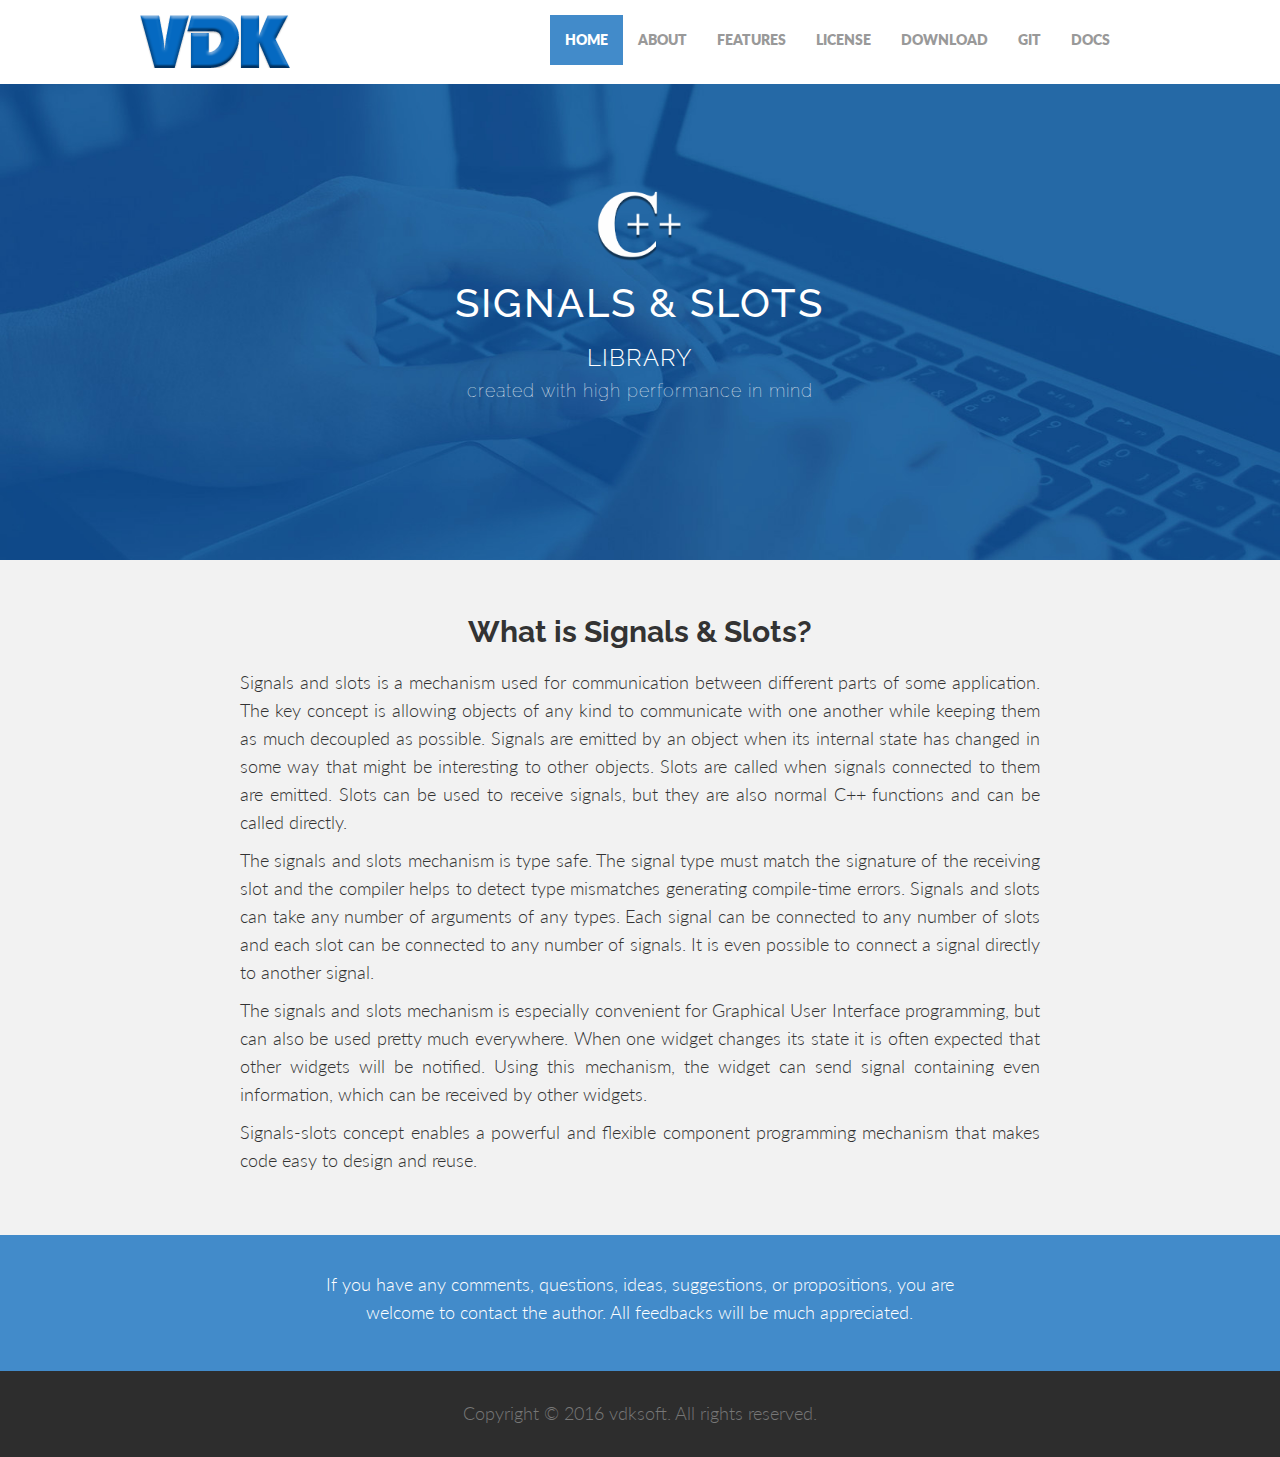
<file: index.html>
<!DOCTYPE html>
<html lang="en">
  <head>
    <meta charset="utf-8">
    <meta http-equiv="X-UA-Compatible" content="IE=edge">
    <meta name="viewport" content="width=device-width, initial-scale=1.0">
    <meta name="description" content="C++ library, implements a type-safe and thread-safe signals &amp; slots system, based on C++11 atomics">
	<meta name="keywords" content="C++ library, signals, slots, callbacks, lock free, wait free, atomic, fast, type safe, thread safe, C++11">
    <meta name="author" content="vdksoft">
	<meta name="google-site-verification" content="VDW_XbW5LskR7UhKx3AcJOuWCxskhUOHEa-sQgHBPTI">
    <link rel="shortcut icon" href="assets/ico/favicon.ico">

    <title>C++ signals &amp; slots | vdk-signals</title>

    <!-- Bootstrap core CSS -->
    <link href="assets/css/bootstrap.css" rel="stylesheet">
    <link href="assets/css/font-awesome.min.css" rel="stylesheet">

    <!-- Custom styles for this template -->
    <link href="assets/css/main.css" rel="stylesheet">


    <!-- HTML5 shim and Respond.js IE8 support of HTML5 elements and media queries -->
    <!--[if lt IE 9]>
      <script src="https://oss.maxcdn.com/libs/html5shiv/3.7.0/html5shiv.js"></script>
      <script src="https://oss.maxcdn.com/libs/respond.js/1.3.0/respond.min.js"></script>
    <![endif]-->
  </head>

  <body>

    <!-- Fixed navbar -->
    <div class="navbar navbar-inverse navbar-fixed-top">
      <div class="container">
        <div class="navbar-header">
          <button type="button" class="navbar-toggle" data-toggle="collapse" data-target=".navbar-collapse">
            <span class="icon-bar"></span>
            <span class="icon-bar"></span>
            <span class="icon-bar"></span>
          </button>
          <a class="navbar-brand" href="http://vdksoft.github.io/signals/"><img src="assets/img/logo.png" alt="vdk" title="vdksoft"></a>
        </div>
        <div class="navbar-collapse collapse">
          <ul class="nav navbar-nav navbar-right">
            <li class="active"><a href="index.html">HOME</a></li>
            <li><a href="about.html">ABOUT</a></li>
            <li><a href="features.html">FEATURES</a></li>
			<li><a href="license.html">LICENSE</a></li>
			<li><a href="https://github.com/vdksoft/signals/archive/master.zip">DOWNLOAD</a></li>
			<li><a href="https://github.com/vdksoft/signals">GIT</a></li>
			<li><a href="doc/signals.pdf">DOCS</a></li>
          </ul>
        </div><!--/.nav-collapse -->
      </div>
    </div>

	<div id="headerwrap">
		<div class="container">
			<div class="row centered">
				<div class="col-lg-8 col-lg-offset-2">
				<h1><img src="assets/img/c-logo.png" id="c-logo" alt="C++"></h1>
				<h2>Signals &amp; Slots</h2>
				<h3>Library</h3>
				<h4>created with high performance in mind</h4>
				</div>
			</div><!-- row -->
		</div><!-- container -->
	</div><!-- headerwrap -->


	<div class="container w">
		<div class="row centered">
<div id="content_1">
<h3>What is Signals &amp; Slots?</h3>
<p>Signals and slots is a mechanism used for communication between different parts of some application. The key concept is allowing objects of any kind to communicate with one another while keeping them as much decoupled as possible. Signals are emitted by an object when its internal state has changed in some way that might be interesting to other objects. Slots are called when signals connected to them are emitted. Slots can be used to receive signals, but they are also normal C++ functions and can be called directly.</p>
<p>The signals and slots mechanism is type safe. The signal type must match the signature of the receiving slot and the compiler helps to detect type mismatches generating compile-time errors. Signals and slots can take any number of arguments of any types. Each signal can be connected to any number of slots and each slot can be connected to any number of signals. It is even possible to connect a signal directly to another signal.</p>
<p>The signals and slots mechanism is especially convenient for Graphical User Interface programming, but can also be used pretty much everywhere. When one widget changes its state it is often expected that other widgets will be notified. Using this mechanism, the widget can send signal containing even information, which can be received by other widgets.</p>
<p>Signals-slots concept enables a powerful and flexible component programming mechanism that makes code easy to design and reuse.</p>
</div>
		</div><!-- row -->
		<br>
		<br>
	</div><!-- container -->

	<div id="r">
		<div class="container">
			<div class="row centered">
				<div class="col-lg-8 col-lg-offset-2">
					<p>If you have any comments, questions, ideas, suggestions, or propositions, you are welcome to contact the author. All feedbacks will be much appreciated.</p>
				</div>
			</div><!-- row -->
		</div><!-- container -->
	</div><!-- r wrap -->
	
	
	<!-- FOOTER -->
	<div id="f">
		<div class="container">
			<div class="row centered footer">
				Copyright © 2016 vdksoft. All rights reserved.
			</div><!-- row -->
		</div><!-- container -->
	</div><!-- Footer -->

    <!-- Bootstrap core JavaScript
    ================================================== -->
    <!-- Placed at the end of the document so the pages load faster -->
    <script src="https://code.jquery.com/jquery-1.10.2.min.js"></script>
    <script src="assets/js/bootstrap.min.js"></script>
  </body>
</html>
</file>
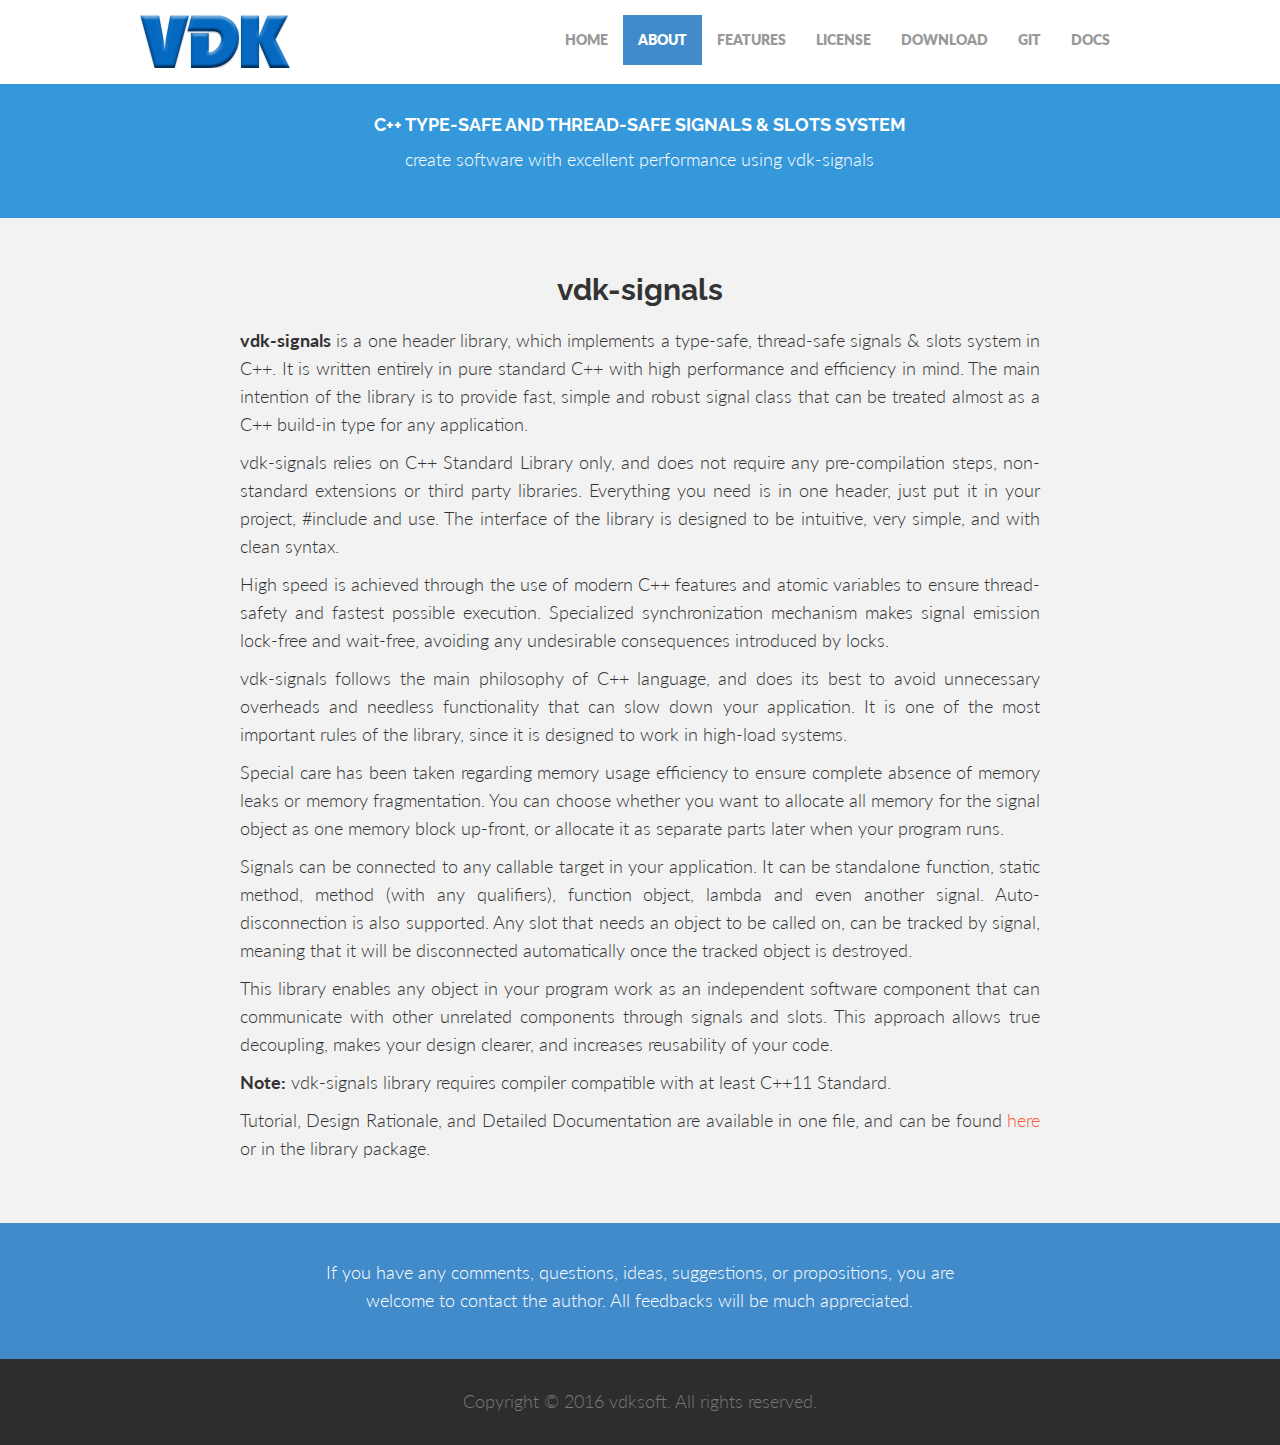
<file: about.html>
<!DOCTYPE html>
<html lang="en">
  <head>
    <meta charset="utf-8">
    <meta http-equiv="X-UA-Compatible" content="IE=edge">
    <meta name="viewport" content="width=device-width, initial-scale=1.0">
    <meta name="description" content="C++ library, implements a type-safe and thread-safe signals &amp; slots system, based on C++11 atomics">
	<meta name="keywords" content="C++ library, signals, slots, callbacks, lock free, wait free, atomic, fast, type safe, thread safe, C++11">
    <meta name="author" content="vdksoft">
    <link rel="shortcut icon" href="assets/ico/favicon.ico">

    <title>About | vdk-signals</title>

    <!-- Bootstrap core CSS -->
    <link href="assets/css/bootstrap.css" rel="stylesheet">
    <link href="assets/css/font-awesome.min.css" rel="stylesheet">

    <!-- Custom styles for this template -->
    <link href="assets/css/main.css" rel="stylesheet">

	
    <!-- HTML5 shim and Respond.js IE8 support of HTML5 elements and media queries -->
    <!--[if lt IE 9]>
      <script src="https://oss.maxcdn.com/libs/html5shiv/3.7.0/html5shiv.js"></script>
      <script src="https://oss.maxcdn.com/libs/respond.js/1.3.0/respond.min.js"></script>
    <![endif]-->
  </head>

  <body>

    <!-- Fixed navbar -->
    <div class="navbar navbar-inverse navbar-fixed-top">
      <div class="container">
        <div class="navbar-header">
          <button type="button" class="navbar-toggle" data-toggle="collapse" data-target=".navbar-collapse">
            <span class="icon-bar"></span>
            <span class="icon-bar"></span>
            <span class="icon-bar"></span>
          </button>
          <a class="navbar-brand" href="http://vdksoft.github.io/signals/"><img src="assets/img/logo.png" alt="vdk" title="vdksoft"></a>
        </div>
        <div class="navbar-collapse collapse">
          <ul class="nav navbar-nav navbar-right">
            <li><a href="index.html">HOME</a></li>
            <li class="active"><a href="about.html">ABOUT</a></li>
            <li><a href="features.html">FEATURES</a></li>
			<li><a href="license.html">LICENSE</a></li>
			<li><a href="https://github.com/vdksoft/signals/archive/master.zip">DOWNLOAD</a></li>
			<li><a href="https://github.com/vdksoft/signals">GIT</a></li>
			<li><a href="doc/signals.pdf">DOCS</a></li>
          </ul>
        </div><!--/.nav-collapse -->
      </div>
    </div>

	<div id="blue">
		<div class="container">
			<div class="row centered">
				<div class="col-lg-8 col-lg-offset-2">
				<h4>C++ TYPE-SAFE AND THREAD-SAFE SIGNALS &amp; SLOTS SYSTEM</h4>
				<p>create software with excellent performance using vdk-signals</p>
				</div>
			</div><!-- row -->
		</div><!-- container -->
	</div><!-- blue wrap -->


	<div class="container w">
		<div class="row centered">
		<div id="content_1">
<h3>vdk-signals</h3>
<p><strong>vdk-signals</strong> is a one header library, which implements a type-safe, thread-safe signals &amp; slots system in C++. It is written entirely in pure standard C++ with high performance and efficiency in mind. The main intention of the library is to provide fast, simple and robust signal class that can be treated almost as a C++ build-in type for any application.</p>
<p>vdk-signals relies on C++ Standard Library only, and does not require any pre-compilation steps, non-standard extensions or third party libraries. Everything you need is in one header, just put it in your project, #include and use. The interface of the library is designed to be intuitive, very simple, and with clean syntax.</p>
<p>High speed is achieved through the use of modern C++ features and atomic variables to ensure thread-safety and fastest possible execution. Specialized synchronization mechanism makes signal emission lock-free and wait-free, avoiding any undesirable consequences introduced by locks.</p>
<p>vdk-signals follows the main philosophy of C++ language, and does its best to avoid unnecessary overheads and needless functionality that can slow down your application. It is one of the most important rules of the library, since it is designed to work in high-load systems.</p>
<p>Special care has been taken regarding memory usage efficiency to ensure complete absence of memory leaks or memory fragmentation. You can choose whether you want to allocate all memory for the signal object as one memory block up-front, or allocate it as separate parts later when your program runs.</p>
<p>Signals can be connected to any callable target in your application. It can be standalone function, static method, method (with any qualifiers), function object, lambda and even another signal. Auto-disconnection is also supported. Any slot that needs an object to be called on, can be tracked by signal, meaning that it will be disconnected automatically once the tracked object is destroyed.</p>
<p>This library enables any object in your program work as an independent software component that can communicate with other unrelated components through signals and slots. This approach allows true decoupling, makes your design clearer, and increases reusability of your code.</p>
<p><b>Note:</b> vdk-signals library requires compiler compatible with at least C++11 Standard.</p>
<p>Tutorial, Design Rationale, and Detailed Documentation are available in one file, and can be found <a href="doc/signals.pdf">here</a> or in the library package.</p>
</div>
		</div><!-- row -->
		<br>
		<br>
	</div><!-- container -->

	<div id="r">
		<div class="container">
			<div class="row centered">
				<div class="col-lg-8 col-lg-offset-2">
					<p>If you have any comments, questions, ideas, suggestions, or propositions, you are welcome to contact the author. All feedbacks will be much appreciated.</p>
				</div>
			</div><!-- row -->
		</div><!-- container -->
	</div><!-- r wrap -->
	
	
	<!-- FOOTER -->
	<div id="f">
		<div class="container">
			<div class="row centered footer">
				Copyright © 2016 vdksoft. All rights reserved.
			</div><!-- row -->
		</div><!-- container -->
	</div><!-- Footer -->

    <!-- Bootstrap core JavaScript
    ================================================== -->
    <!-- Placed at the end of the document so the pages load faster -->
    <script src="https://code.jquery.com/jquery-1.10.2.min.js"></script>
    <script src="assets/js/bootstrap.min.js"></script>
  </body>
</html>
</file>
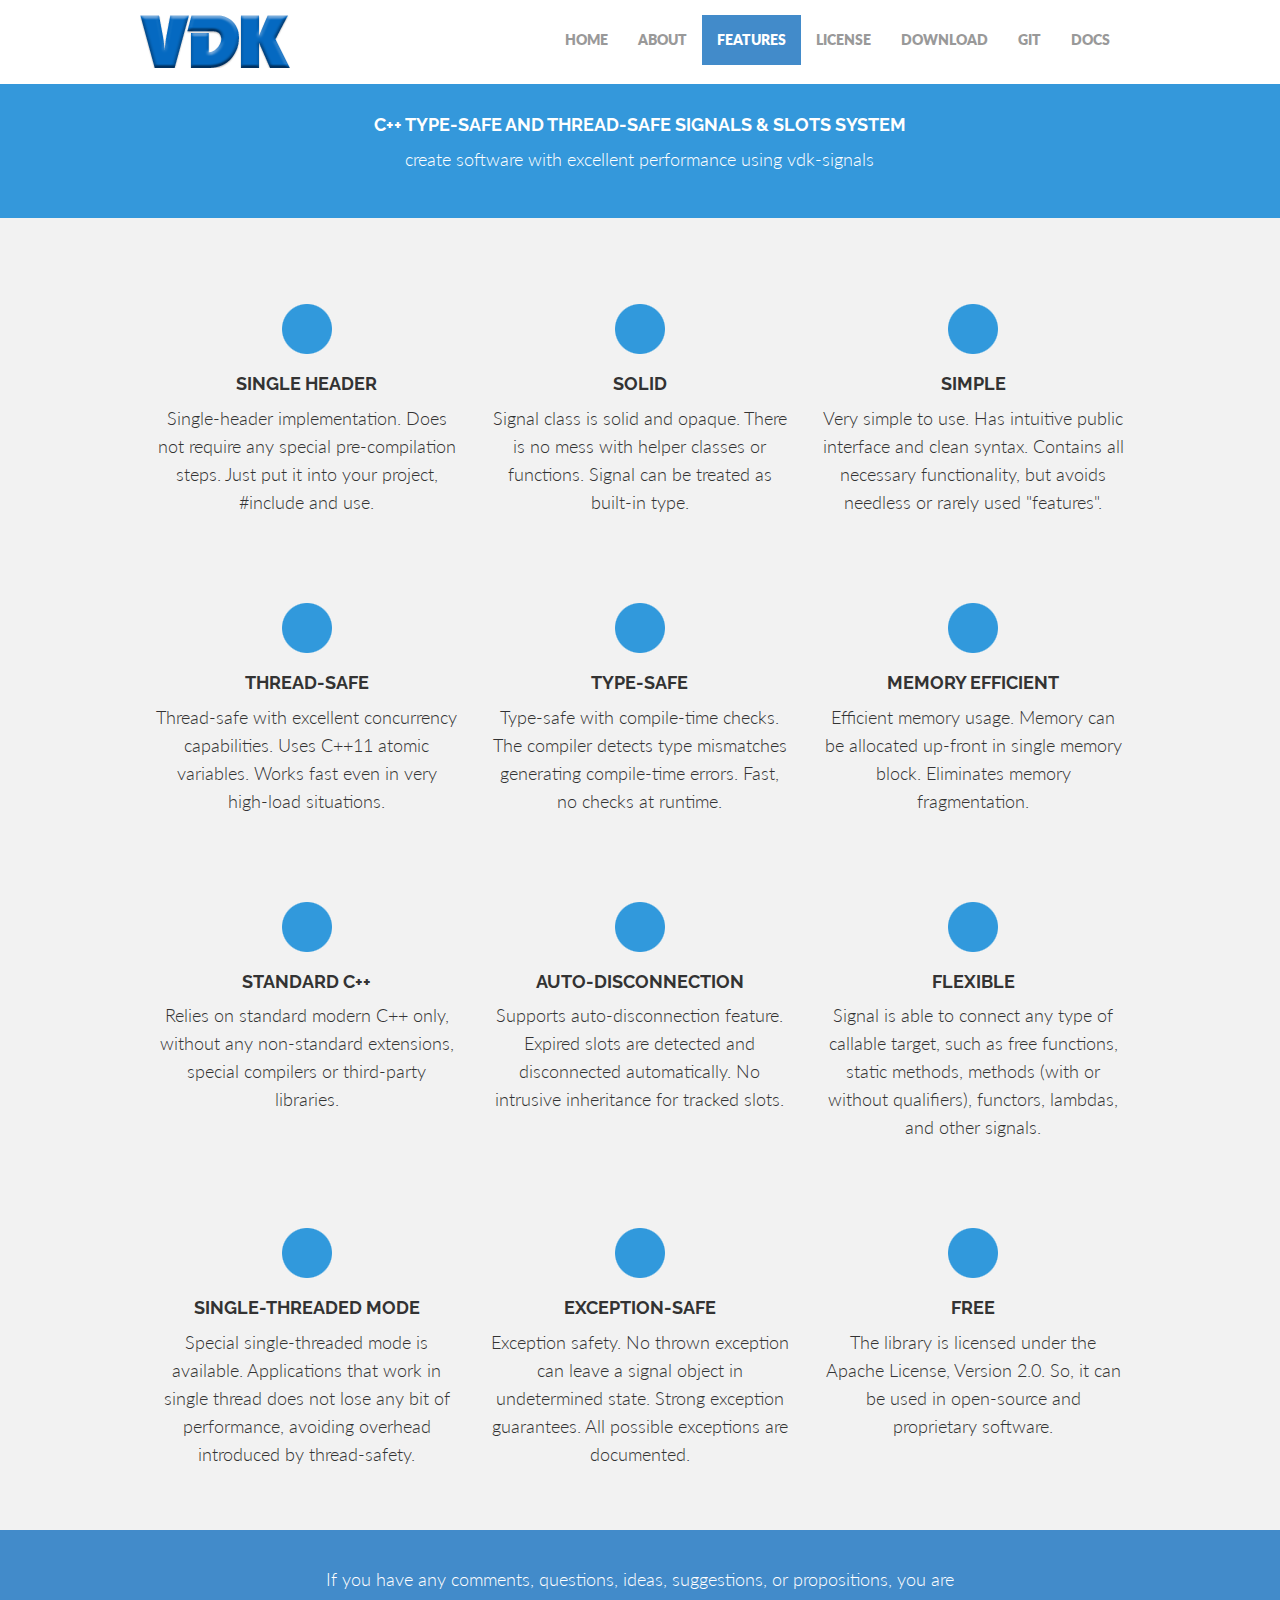
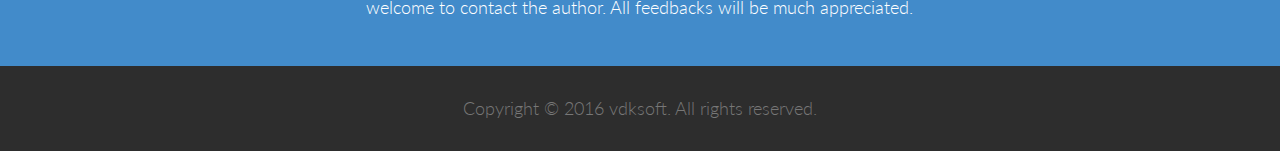
<file: features.html>
<!DOCTYPE html>
<html lang="en">
  <head>
    <meta charset="utf-8">
    <meta http-equiv="X-UA-Compatible" content="IE=edge">
    <meta name="viewport" content="width=device-width, initial-scale=1.0">
    <meta name="description" content="C++ library, implements a type-safe and thread-safe signals &amp; slots system, based on C++11 atomics">
	<meta name="keywords" content="C++ library, signals, slots, callbacks, lock free, wait free, atomic, fast, type safe, thread safe, C++11">
    <meta name="author" content="vdksoft">
    <link rel="shortcut icon" href="assets/ico/favicon.ico">

    <title>Features | vdk-signals</title>

    <!-- Bootstrap core CSS -->
    <link href="assets/css/bootstrap.css" rel="stylesheet">
    <link href="assets/css/font-awesome.min.css" rel="stylesheet">

    <!-- Custom styles for this template -->
    <link href="assets/css/main.css" rel="stylesheet">


    <!-- HTML5 shim and Respond.js IE8 support of HTML5 elements and media queries -->
    <!--[if lt IE 9]>
      <script src="https://oss.maxcdn.com/libs/html5shiv/3.7.0/html5shiv.js"></script>
      <script src="https://oss.maxcdn.com/libs/respond.js/1.3.0/respond.min.js"></script>
    <![endif]-->
  </head>

  <body>

    <!-- Fixed navbar -->
    <div class="navbar navbar-inverse navbar-fixed-top">
      <div class="container">
        <div class="navbar-header">
          <button type="button" class="navbar-toggle" data-toggle="collapse" data-target=".navbar-collapse">
            <span class="icon-bar"></span>
            <span class="icon-bar"></span>
            <span class="icon-bar"></span>
          </button>
          <a class="navbar-brand" href="http://vdksoft.github.io/signals/"><img src="assets/img/logo.png" alt="vdk" title="vdksoft"></a>
        </div>
        <div class="navbar-collapse collapse">
          <ul class="nav navbar-nav navbar-right">
            <li><a href="index.html">HOME</a></li>
            <li><a href="about.html">ABOUT</a></li>
            <li class="active"><a href="features.html">FEATURES</a></li>
			<li><a href="license.html">LICENSE</a></li>
			<li><a href="https://github.com/vdksoft/signals/archive/master.zip">DOWNLOAD</a></li>
			<li><a href="https://github.com/vdksoft/signals">GIT</a></li>
			<li><a href="doc/signals.pdf">DOCS</a></li>
          </ul>
        </div><!--/.nav-collapse -->
      </div>
    </div>

	<div id="blue">
		<div class="container">
			<div class="row centered">
				<div class="col-lg-8 col-lg-offset-2">
				<h4>C++ TYPE-SAFE AND THREAD-SAFE SIGNALS &amp; SLOTS SYSTEM</h4>
				<p>create software with excellent performance using vdk-signals</p>
				</div>
			</div><!-- row -->
		</div><!-- container -->
	</div><!-- blue wrap -->


	<div class="container w">
		<div class="row centered">
			<br><br>
			<div class="col-lg-4">
				<i class="list"></i>
				<h4>SINGLE HEADER</h4>
				<p>Single-header implementation. Does not require any special pre-compilation steps. Just put it into your project, #include and use.</p>
			</div><!-- col-lg-4 -->

			<div class="col-lg-4">
				<i class="list"></i>
				<h4>SOLID</h4>
				<p>Signal class is solid and opaque. There is no mess with helper classes or functions. Signal can be treated as built-in type.</p>
			</div><!-- col-lg-4 -->

			<div class="col-lg-4">
				<i class="list"></i>
				<h4>SIMPLE</h4>
				<p>Very simple to use. Has intuitive public interface and clean syntax. Contains all necessary functionality, but avoids needless or rarely used &quot;features&quot;.</p>
			</div><!-- col-lg-4 -->
		</div><!-- row -->
		<br>
		<div class="row centered">
			<br><br>
			<div class="col-lg-4">
				<i class="list"></i>
				<h4>THREAD-SAFE</h4>
				<p>Thread-safe with excellent concurrency capabilities. Uses C++11 atomic variables. Works fast even in very high-load situations.</p>
			</div><!-- col-lg-4 -->

			<div class="col-lg-4">
				<i class="list"></i>
				<h4>TYPE-SAFE</h4>
				<p>Type-safe with compile-time checks. The compiler detects type mismatches generating compile-time errors. Fast, no checks at runtime.</p>
			</div><!-- col-lg-4 -->

			<div class="col-lg-4">
				<i class="list"></i>
				<h4>MEMORY EFFICIENT</h4>
				<p>Efficient memory usage. Memory can be allocated up-front in single memory block. Eliminates memory fragmentation.</p>
			</div><!-- col-lg-4 -->
		</div><!-- row -->
		<br>
		<div class="row centered">
			<br><br>
			<div class="col-lg-4">
				<i class="list"></i>
				<h4>STANDARD C++</h4>
				<p>Relies on standard modern C++ only, without any non-standard extensions, special compilers or third-party libraries.</p>
			</div><!-- col-lg-4 -->

			<div class="col-lg-4">
				<i class="list"></i>
				<h4>AUTO-DISCONNECTION</h4>
				<p>Supports auto-disconnection feature. Expired slots are detected and disconnected automatically. No intrusive inheritance for tracked slots.</p>
			</div><!-- col-lg-4 -->

			<div class="col-lg-4">
				<i class="list"></i>
				<h4>FLEXIBLE</h4>
				<p>Signal is able to connect any type of callable target, such as free functions, static methods, methods (with or without qualifiers), functors, lambdas, and other signals.</p>
			</div><!-- col-lg-4 -->
		</div><!-- row -->
		<br>
		<div class="row centered">
			<br><br>
			<div class="col-lg-4">
				<i class="list"></i>
				<h4>SINGLE-THREADED MODE</h4>
				<p>Special single-threaded mode is available. Applications that work in single thread does not lose any bit of performance, avoiding overhead introduced by thread-safety.</p>
			</div><!-- col-lg-4 -->

			<div class="col-lg-4">
				<i class="list"></i>
				<h4>EXCEPTION-SAFE</h4>
				<p>Exception safety. No thrown exception can leave a signal object in undetermined state. Strong exception guarantees. All possible exceptions are documented.</p>
			</div><!-- col-lg-4 -->

			<div class="col-lg-4">
				<i class="list"></i>
				<h4>FREE</h4>
				<p>The library is licensed under the Apache License, Version 2.0. So, it can be used in open-source and proprietary software.</p>
			</div><!-- col-lg-4 -->
		</div><!-- row -->
	<br><br>
	</div><!-- container -->
	
	<div id="r">
		<div class="container">
			<div class="row centered">
				<div class="col-lg-8 col-lg-offset-2">
					<p>If you have any comments, questions, ideas, suggestions, or propositions, you are welcome to contact the author. All feedbacks will be much appreciated.</p>
				</div>
			</div><!-- row -->
		</div><!-- container -->
	</div><!-- r wrap -->
	
	
	<!-- FOOTER -->
	<div id="f">
		<div class="container">
			<div class="row centered footer">
				Copyright © 2016 vdksoft. All rights reserved.
			</div><!-- row -->
		</div><!-- container -->
	</div><!-- Footer -->

    <!-- Bootstrap core JavaScript
    ================================================== -->
    <!-- Placed at the end of the document so the pages load faster -->
    <script src="https://code.jquery.com/jquery-1.10.2.min.js"></script>
    <script src="assets/js/bootstrap.min.js"></script>
  </body>
</html>
</file>
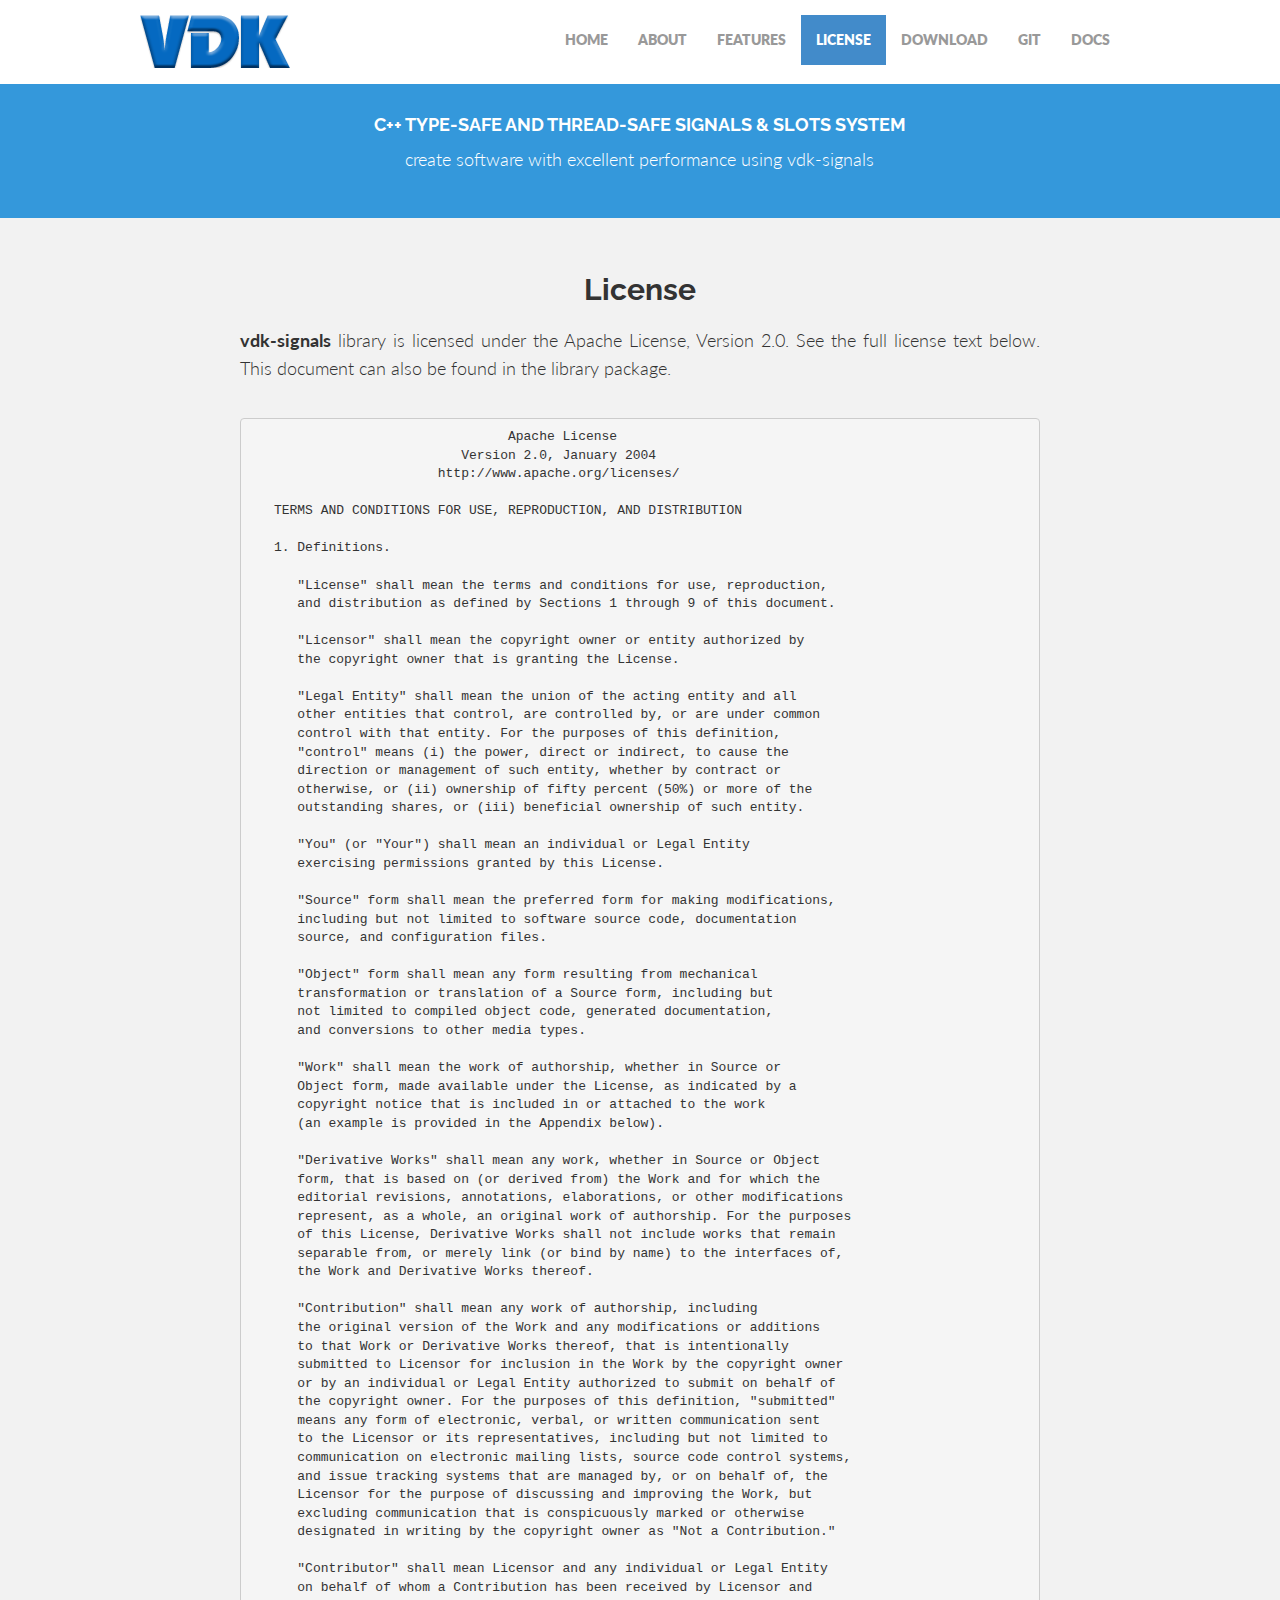
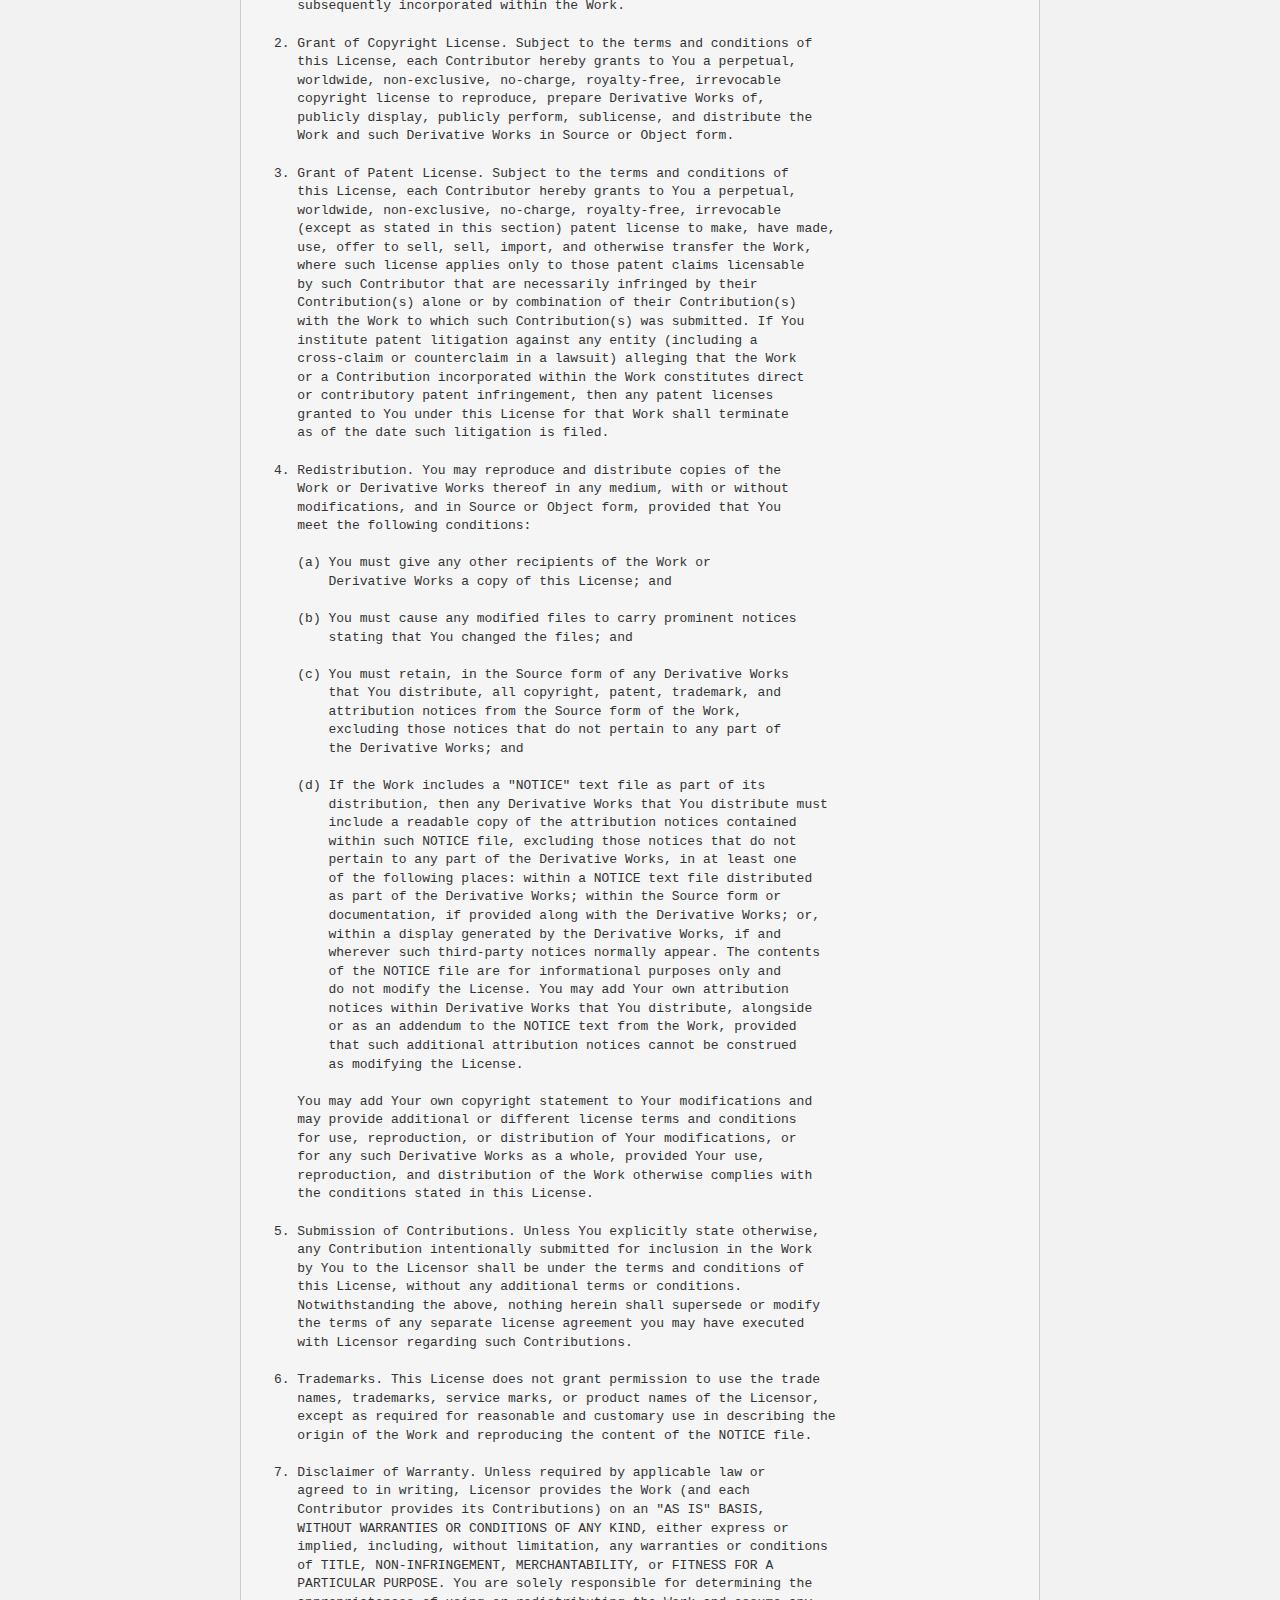
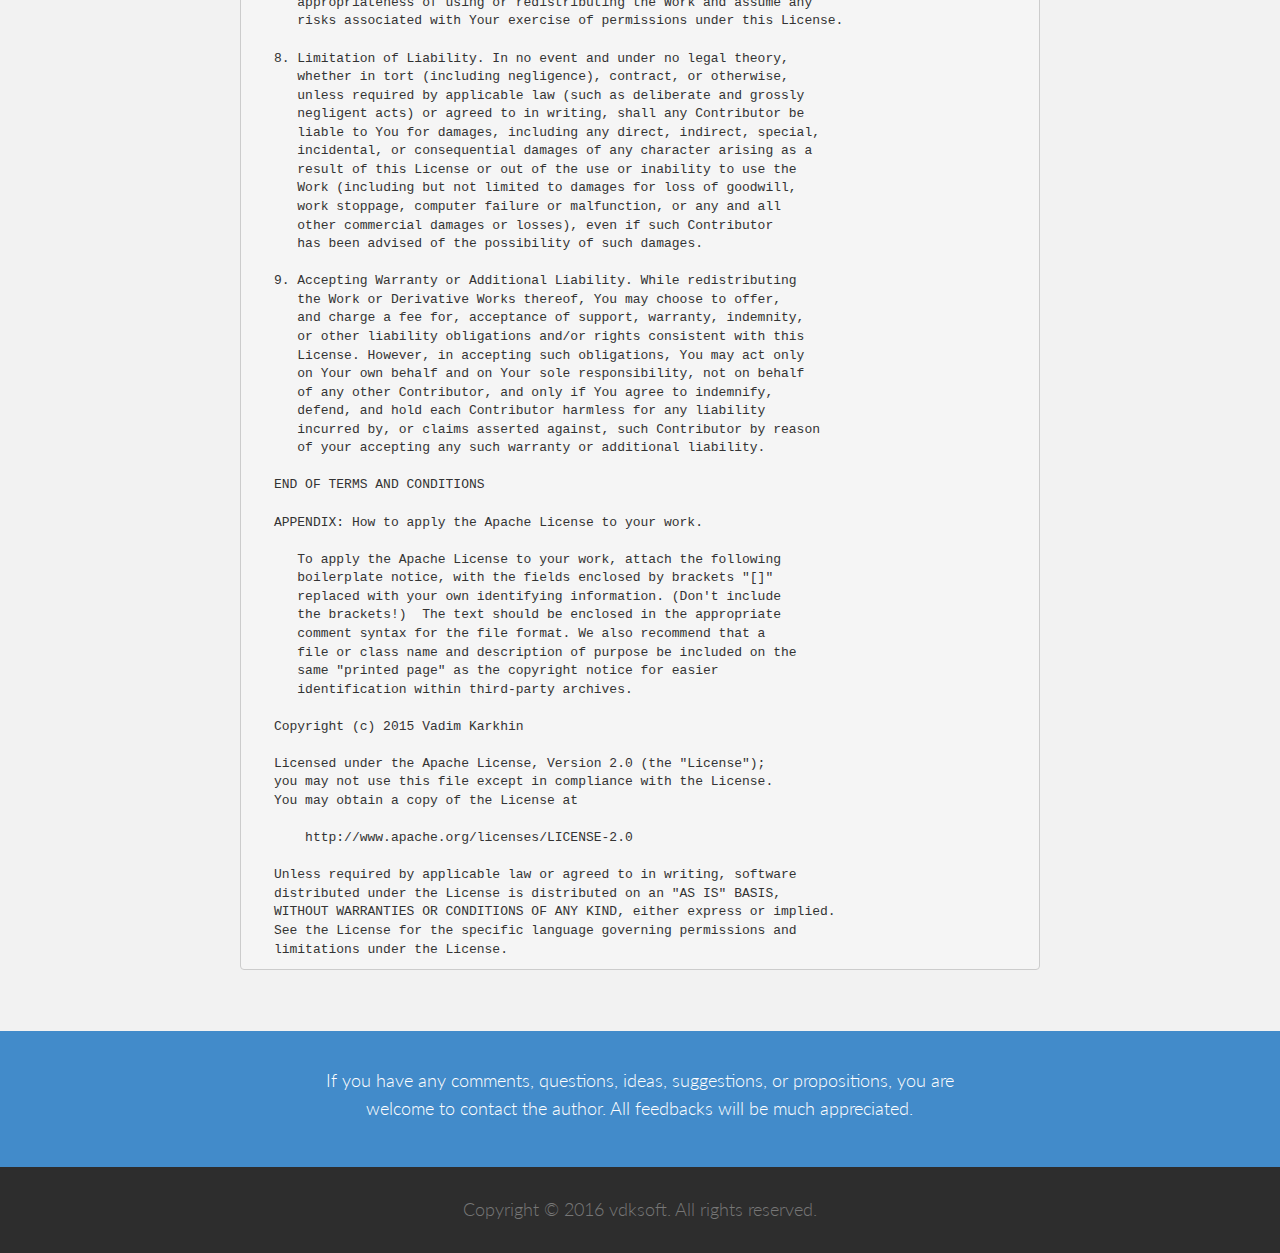
<file: license.html>
<!DOCTYPE html>
<html lang="en">
  <head>
    <meta charset="utf-8">
    <meta http-equiv="X-UA-Compatible" content="IE=edge">
    <meta name="viewport" content="width=device-width, initial-scale=1.0">
    <meta name="description" content="C++ library, implements a type-safe and thread-safe signals &amp; slots system, based on C++11 atomics">
	<meta name="keywords" content="C++ library, signals, slots, callbacks, lock free, wait free, atomic, fast, type safe, thread safe, C++11">
    <meta name="author" content="vdksoft">
    <link rel="shortcut icon" href="assets/ico/favicon.ico">

    <title>License | vdk-signals</title>

    <!-- Bootstrap core CSS -->
    <link href="assets/css/bootstrap.css" rel="stylesheet">
    <link href="assets/css/font-awesome.min.css" rel="stylesheet">

    <!-- Custom styles for this template -->
    <link href="assets/css/main.css" rel="stylesheet">

	
    <!-- HTML5 shim and Respond.js IE8 support of HTML5 elements and media queries -->
    <!--[if lt IE 9]>
      <script src="https://oss.maxcdn.com/libs/html5shiv/3.7.0/html5shiv.js"></script>
      <script src="https://oss.maxcdn.com/libs/respond.js/1.3.0/respond.min.js"></script>
    <![endif]-->
  </head>

  <body>

    <!-- Fixed navbar -->
    <div class="navbar navbar-inverse navbar-fixed-top">
      <div class="container">
        <div class="navbar-header">
          <button type="button" class="navbar-toggle" data-toggle="collapse" data-target=".navbar-collapse">
            <span class="icon-bar"></span>
            <span class="icon-bar"></span>
            <span class="icon-bar"></span>
          </button>
          <a class="navbar-brand" href="http://vdksoft.github.io/signals/"><img src="assets/img/logo.png" alt="vdk" title="vdksoft"></a>
        </div>
        <div class="navbar-collapse collapse">
          <ul class="nav navbar-nav navbar-right">
            <li><a href="index.html">HOME</a></li>
            <li><a href="about.html">ABOUT</a></li>
            <li><a href="features.html">FEATURES</a></li>
			<li class="active"><a href="license.html">LICENSE</a></li>
			<li><a href="https://github.com/vdksoft/signals/archive/master.zip">DOWNLOAD</a></li>
			<li><a href="https://github.com/vdksoft/signals">GIT</a></li>
			<li><a href="doc/signals.pdf">DOCS</a></li>
          </ul>
        </div><!--/.nav-collapse -->
      </div>
    </div>

	<div id="blue">
		<div class="container">
			<div class="row centered">
				<div class="col-lg-8 col-lg-offset-2">
				<h4>C++ TYPE-SAFE AND THREAD-SAFE SIGNALS &amp; SLOTS SYSTEM</h4>
				<p>create software with excellent performance using vdk-signals</p>
				</div>
			</div><!-- row -->
		</div><!-- container -->
	</div><!-- blue wrap -->


	<div class="container w">
		<div class="row centered">
		<div id="content_1">
<h3>License</h3>
<p>
<strong>vdk-signals</strong> library is licensed under the Apache License, Version 2.0. See the full license text below. This document can also be found in the library package.
</p>
<br>
<pre>
                                 Apache License
                           Version 2.0, January 2004
                        http://www.apache.org/licenses/

   TERMS AND CONDITIONS FOR USE, REPRODUCTION, AND DISTRIBUTION

   1. Definitions.

      "License" shall mean the terms and conditions for use, reproduction,
      and distribution as defined by Sections 1 through 9 of this document.

      "Licensor" shall mean the copyright owner or entity authorized by
      the copyright owner that is granting the License.

      "Legal Entity" shall mean the union of the acting entity and all
      other entities that control, are controlled by, or are under common
      control with that entity. For the purposes of this definition,
      "control" means (i) the power, direct or indirect, to cause the
      direction or management of such entity, whether by contract or
      otherwise, or (ii) ownership of fifty percent (50%) or more of the
      outstanding shares, or (iii) beneficial ownership of such entity.

      "You" (or "Your") shall mean an individual or Legal Entity
      exercising permissions granted by this License.

      "Source" form shall mean the preferred form for making modifications,
      including but not limited to software source code, documentation
      source, and configuration files.

      "Object" form shall mean any form resulting from mechanical
      transformation or translation of a Source form, including but
      not limited to compiled object code, generated documentation,
      and conversions to other media types.

      "Work" shall mean the work of authorship, whether in Source or
      Object form, made available under the License, as indicated by a
      copyright notice that is included in or attached to the work
      (an example is provided in the Appendix below).

      "Derivative Works" shall mean any work, whether in Source or Object
      form, that is based on (or derived from) the Work and for which the
      editorial revisions, annotations, elaborations, or other modifications
      represent, as a whole, an original work of authorship. For the purposes
      of this License, Derivative Works shall not include works that remain
      separable from, or merely link (or bind by name) to the interfaces of,
      the Work and Derivative Works thereof.

      "Contribution" shall mean any work of authorship, including
      the original version of the Work and any modifications or additions
      to that Work or Derivative Works thereof, that is intentionally
      submitted to Licensor for inclusion in the Work by the copyright owner
      or by an individual or Legal Entity authorized to submit on behalf of
      the copyright owner. For the purposes of this definition, "submitted"
      means any form of electronic, verbal, or written communication sent
      to the Licensor or its representatives, including but not limited to
      communication on electronic mailing lists, source code control systems,
      and issue tracking systems that are managed by, or on behalf of, the
      Licensor for the purpose of discussing and improving the Work, but
      excluding communication that is conspicuously marked or otherwise
      designated in writing by the copyright owner as "Not a Contribution."

      "Contributor" shall mean Licensor and any individual or Legal Entity
      on behalf of whom a Contribution has been received by Licensor and
      subsequently incorporated within the Work.

   2. Grant of Copyright License. Subject to the terms and conditions of
      this License, each Contributor hereby grants to You a perpetual,
      worldwide, non-exclusive, no-charge, royalty-free, irrevocable
      copyright license to reproduce, prepare Derivative Works of,
      publicly display, publicly perform, sublicense, and distribute the
      Work and such Derivative Works in Source or Object form.

   3. Grant of Patent License. Subject to the terms and conditions of
      this License, each Contributor hereby grants to You a perpetual,
      worldwide, non-exclusive, no-charge, royalty-free, irrevocable
      (except as stated in this section) patent license to make, have made,
      use, offer to sell, sell, import, and otherwise transfer the Work,
      where such license applies only to those patent claims licensable
      by such Contributor that are necessarily infringed by their
      Contribution(s) alone or by combination of their Contribution(s)
      with the Work to which such Contribution(s) was submitted. If You
      institute patent litigation against any entity (including a
      cross-claim or counterclaim in a lawsuit) alleging that the Work
      or a Contribution incorporated within the Work constitutes direct
      or contributory patent infringement, then any patent licenses
      granted to You under this License for that Work shall terminate
      as of the date such litigation is filed.

   4. Redistribution. You may reproduce and distribute copies of the
      Work or Derivative Works thereof in any medium, with or without
      modifications, and in Source or Object form, provided that You
      meet the following conditions:

      (a) You must give any other recipients of the Work or
          Derivative Works a copy of this License; and

      (b) You must cause any modified files to carry prominent notices
          stating that You changed the files; and

      (c) You must retain, in the Source form of any Derivative Works
          that You distribute, all copyright, patent, trademark, and
          attribution notices from the Source form of the Work,
          excluding those notices that do not pertain to any part of
          the Derivative Works; and

      (d) If the Work includes a "NOTICE" text file as part of its
          distribution, then any Derivative Works that You distribute must
          include a readable copy of the attribution notices contained
          within such NOTICE file, excluding those notices that do not
          pertain to any part of the Derivative Works, in at least one
          of the following places: within a NOTICE text file distributed
          as part of the Derivative Works; within the Source form or
          documentation, if provided along with the Derivative Works; or,
          within a display generated by the Derivative Works, if and
          wherever such third-party notices normally appear. The contents
          of the NOTICE file are for informational purposes only and
          do not modify the License. You may add Your own attribution
          notices within Derivative Works that You distribute, alongside
          or as an addendum to the NOTICE text from the Work, provided
          that such additional attribution notices cannot be construed
          as modifying the License.

      You may add Your own copyright statement to Your modifications and
      may provide additional or different license terms and conditions
      for use, reproduction, or distribution of Your modifications, or
      for any such Derivative Works as a whole, provided Your use,
      reproduction, and distribution of the Work otherwise complies with
      the conditions stated in this License.

   5. Submission of Contributions. Unless You explicitly state otherwise,
      any Contribution intentionally submitted for inclusion in the Work
      by You to the Licensor shall be under the terms and conditions of
      this License, without any additional terms or conditions.
      Notwithstanding the above, nothing herein shall supersede or modify
      the terms of any separate license agreement you may have executed
      with Licensor regarding such Contributions.

   6. Trademarks. This License does not grant permission to use the trade
      names, trademarks, service marks, or product names of the Licensor,
      except as required for reasonable and customary use in describing the
      origin of the Work and reproducing the content of the NOTICE file.

   7. Disclaimer of Warranty. Unless required by applicable law or
      agreed to in writing, Licensor provides the Work (and each
      Contributor provides its Contributions) on an "AS IS" BASIS,
      WITHOUT WARRANTIES OR CONDITIONS OF ANY KIND, either express or
      implied, including, without limitation, any warranties or conditions
      of TITLE, NON-INFRINGEMENT, MERCHANTABILITY, or FITNESS FOR A
      PARTICULAR PURPOSE. You are solely responsible for determining the
      appropriateness of using or redistributing the Work and assume any
      risks associated with Your exercise of permissions under this License.

   8. Limitation of Liability. In no event and under no legal theory,
      whether in tort (including negligence), contract, or otherwise,
      unless required by applicable law (such as deliberate and grossly
      negligent acts) or agreed to in writing, shall any Contributor be
      liable to You for damages, including any direct, indirect, special,
      incidental, or consequential damages of any character arising as a
      result of this License or out of the use or inability to use the
      Work (including but not limited to damages for loss of goodwill,
      work stoppage, computer failure or malfunction, or any and all
      other commercial damages or losses), even if such Contributor
      has been advised of the possibility of such damages.

   9. Accepting Warranty or Additional Liability. While redistributing
      the Work or Derivative Works thereof, You may choose to offer,
      and charge a fee for, acceptance of support, warranty, indemnity,
      or other liability obligations and/or rights consistent with this
      License. However, in accepting such obligations, You may act only
      on Your own behalf and on Your sole responsibility, not on behalf
      of any other Contributor, and only if You agree to indemnify,
      defend, and hold each Contributor harmless for any liability
      incurred by, or claims asserted against, such Contributor by reason
      of your accepting any such warranty or additional liability.

   END OF TERMS AND CONDITIONS

   APPENDIX: How to apply the Apache License to your work.

      To apply the Apache License to your work, attach the following
      boilerplate notice, with the fields enclosed by brackets "[]"
      replaced with your own identifying information. (Don't include
      the brackets!)  The text should be enclosed in the appropriate
      comment syntax for the file format. We also recommend that a
      file or class name and description of purpose be included on the
      same "printed page" as the copyright notice for easier
      identification within third-party archives.

   Copyright (c) 2015 Vadim Karkhin

   Licensed under the Apache License, Version 2.0 (the "License");
   you may not use this file except in compliance with the License.
   You may obtain a copy of the License at

       http://www.apache.org/licenses/LICENSE-2.0

   Unless required by applicable law or agreed to in writing, software
   distributed under the License is distributed on an "AS IS" BASIS,
   WITHOUT WARRANTIES OR CONDITIONS OF ANY KIND, either express or implied.
   See the License for the specific language governing permissions and
   limitations under the License.
</pre>
</div>
		</div><!-- row -->
		<br>
		<br>
	</div><!-- container -->

	<div id="r">
		<div class="container">
			<div class="row centered">
				<div class="col-lg-8 col-lg-offset-2">
					<p>If you have any comments, questions, ideas, suggestions, or propositions, you are welcome to contact the author. All feedbacks will be much appreciated.</p>
				</div>
			</div><!-- row -->
		</div><!-- container -->
	</div><!-- r wrap -->
	
	
	<!-- FOOTER -->
	<div id="f">
		<div class="container">
			<div class="row centered footer">
				Copyright © 2016 vdksoft. All rights reserved.
			</div><!-- row -->
		</div><!-- container -->
	</div><!-- Footer -->

    <!-- Bootstrap core JavaScript
    ================================================== -->
    <!-- Placed at the end of the document so the pages load faster -->
    <script src="https://code.jquery.com/jquery-1.10.2.min.js"></script>
    <script src="assets/js/bootstrap.min.js"></script>
  </body>
</html>
</file>
<file: assets/css/main.css>
/*
 * Author: Carlos Alvarez
 * URL: http://alvarez.is
 *
 * Project Name: SPOT - Free Bootstrap 3 Theme
 * Version: 1.0
 * URL: http://blacktie.co
 */
 
/* FONTS */
@import url(http://fonts.googleapis.com/css?family=Lato:300,400,700,900);
@import url(http://fonts.googleapis.com/css?family=Raleway:400,300,700,900);

/* OVERALL ASPECT */

body {
  background-color: #f2f2f2;
    font-family: "Lato";
    font-weight: 300;
    font-size: 18px;
    color: #555;

    -webkit-font-smoothing: antialiased;
    -webkit-overflow-scrolling: touch;
    
    margin-top: 70px;
}

/* Titles */
h1{
    font-family: "Times New Roman";
    font-weight: 700;
    color: #333;
}

h2, h3, h4, h5, h6 {
    font-family: "Raleway";
    font-weight: 300;
    color: #333;
}


/* Paragraph & Typographic */
p {
    line-height: 28px;
    margin-bottom: 10px;
}

.centered {
    text-align: center;
	color: #333333;
}

/* Links */
a {
    color: #f85c37;
    word-wrap: break-word;

    -webkit-transition: color 0.1s ease-in, background 0.1s ease-in;
    -moz-transition: color 0.1s ease-in, background 0.1s ease-in;
    -ms-transition: color 0.1s ease-in, background 0.1s ease-in;
    -o-transition: color 0.1s ease-in, background 0.1s ease-in;
    transition: color 0.1s ease-in, background 0.1s ease-in;
}

a:hover,
a:focus {
    color: #7b7b7b;
    text-decoration: none;
    outline: 0;
}

a:before,
a:after {
    -webkit-transition: color 0.1s ease-in, background 0.1s ease-in;
    -moz-transition: color 0.1s ease-in, background 0.1s ease-in;
    -ms-transition: color 0.1s ease-in, background 0.1s ease-in;
    -o-transition: color 0.1s ease-in, background 0.1s ease-in;
    transition: color 0.1s ease-in, background 0.1s ease-in;
}

 hr {
    display: block;
    height: 1px;
    border: 0;
    border-top: 1px solid #ccc;
    margin: 1em 0;
    padding: 0;
}


.navbar {
	font-weight: 800;
	font-size: 14px;
	padding-top: 15px;
	padding-bottom: 15px;
}

.navbar-inverse {
	background: #ffffff;
	border-color: #ffffff;
}

.navbar-inverse .navbar-nav > .active > a {
	background: #428BCA
}

.navbar-inverse .navbar-brand {
	padding: 0;
	color: #999999;
	font-weight: bolder;
	font-size: 22px;
	letter-spacing: 1px;
}

.navbar-inverse .navbar-brand i {
	color: #428BCA;
	font-size: 22px;
	letter-spacing: 1px;
}

/*TILT*/
.tilt {
  -webkit-transition: all 0.5s ease;
     -moz-transition: all 0.5s ease;
       -o-transition: all 0.5s ease;
      -ms-transition: all 0.5s ease;
          transition: all 0.5s ease;
}
 
.tilt:hover {
  -webkit-transform: rotate(-10deg);
     -moz-transform: rotate(-10deg);
       -o-transform: rotate(-10deg);
      -ms-transform: rotate(-10deg);
          transform: rotate(-10deg);
}

/* ==========================================================================
   Wrap Sections
   ========================================================================== */

#headerwrap {
	background: url(../img/header-bg.jpg) no-repeat center top;
	margin-top: -10px;
	padding-top:20px;
	text-align:center;
	background-attachment: relative;
	background-position: center center;
	min-height: 500px;
	width: 100%;
	
    -webkit-background-size: 100%;
    -moz-background-size: 100%;
    -o-background-size: 100%;
    background-size: 100%;

    -webkit-background-size: cover;
    -moz-background-size: cover;
    -o-background-size: cover;
    background-size: cover;
}

#c-logo{
	width: 85px;
	height: 70px;
}

#content_1{
	text-align: justify;
	color: #333333;
	max-width: 800px;
	margin: 0 auto;
}

#content_1 h3{
	text-align: center;
	font-size: 30px;
	font-weight: 700;
	color: #333333;
	margin-bottom: 20px;
}

#content_2{
	text-align: justify;
	color: #333333;
	max-width: 800px;
	margin: 0 auto;
}

#content_2 h3{
	text-align: center;
	font-size: 30px;
	font-weight: 700;
	color: #333333;
	margin-bottom: 20px;
}

.footer{
	color: #777777;
	
}

#headerwrap h1 {
	margin-top: 100px;
	color: white;
	font-size: 70px;
	font-weight: 700;
	letter-spacing: 3px;
}

#headerwrap h2 {
	color: white;
	font-size: 40px;
	font-weight: 500;
	letter-spacing: 2px;
	text-transform: uppercase;
}

#headerwrap h3 {
	color: white;
	font-size: 24px;
	font-weight: 300;
	letter-spacing: 1px;
	text-transform: uppercase;
}

#headerwrap h4 {
	color: white;
	font-size: 18px;
	font-weight: 100;
	letter-spacing: 1px;
}

/* Dark Grey Wrap */
#dg {
	background: #e0e0e0;
	padding-top: 70px;
	padding-bottom: 70px;
	text-align: center;
}

#dg h4 {
	font-weight: 700;
}

/* Light Grey */
#lg {
	background: #ebebeb;
	padding-top: 70px;
	padding-bottom: 70px;
	text-align: center;
}

#lg h4 {
	font-weight: 700;
}


/* Red Wrap */
#r {
	background: #428BCA;
	padding-top: 35px;
	padding-bottom: 35px;
}

#r h4 {
	color: white;
	font-weight: 700;
}

#r p {
	color: white;
}

/* Blue Wrap */

#blue {
	background: #3498db;
	padding-top: 35px;
	padding-bottom: 35px;
}

#blue h4 {
	color: white;
	font-weight: 700;
}

#blue p {
	color: white;
}



/* Footer Wrap */
#f {
	background: #2d2d2d;
	padding-top: 30px;
	padding-bottom: 30px;
}

#f i {
	color: #bdbdbd;
	font-size: 30px;
	padding: 20px;
}

#f i:hover {
	color: #428BCA;
}

/****** SECTIONS *****/

.w {
	padding-top: 35px;
}

.w h4 {
	font-weight: 700;
}

.w i {
	color: #428BCA;
	font-size: 30px;
}


.wb {
	padding-top: 35px;
	margin-bottom: 0px;
}

.wb h4 {
	font-weight: 700;
}

.desc {
	padding-top: 35px;
}

.desc h4 {
	font-weight: 700;
}

.desc i {
	color: #428BCA;
	font-size: 12px;
	padding: 5px;
}

/***** MODAL CONTACT *****/
.modal-content {
	border-radius: 0px;

}

.modal-header {
	background: #bdbdbd;
	color: white;
}

.modal-header h4 {
	font-weight: 700;
}

.modal-body {
	background: #f2f2f2;
    font-family: "Lato";
    font-weight: 300;
    font-size: 16px;
    color: #555;
}

.modal-footer {
	background: #f2f2f2;
	margin-top: 0px; 
}

/* ==========================================================================
   Pricing Tables
   ========================================================================== */
   
.pricing-option {
    padding-bottom: 40px;
}

.pricing-option .pricing-top {
    position: relative;
    background: #222;
    color: white;
    text-align: center;
    font-weight: bold;

    padding: 40px 20px 30px 20px;
    -webkit-box-sizing: border-box;
    -moz-box-sizing: border-box;
    box-sizing: border-box;
}

.pricing-option .pricing-top .special-label {
    display: block;
    width: 100%;
    position: absolute;
    top: 0;
    left: 0;
    background: #1abc9c;
    text-transform: uppercase;
    font-size: 15px;
    font-weight: bold;
    padding: 3px 0;
}

.special .pricing-top {
    background: black;
}

.pricing-option .pricing-edition {
    text-transform: uppercase;
    display: block;
    font-size: 25px;
    letter-spacing: 8px;
}

.pricing-option .price {
    display: inline-block;
    position: relative;
}

.pricing-option .price sup {
    position: absolute;
    top: 50px;
    left: -10px;
    font-size: 24px;
}

.pricing-option .price .price-amount {
    font-size: 108px;
    letter-spacing: -4px;
}

.pricing-option .price small {
    position: relative;
    left: -10px;
    font-size: 18px;
}

.pricing-option ul {
    list-style: none;
    margin: 0;
    background: #eee;
    text-align: center;
    padding-left: 0px;
}

.pricing-option ul li {
    border-bottom: solid 1px #e1e1e1;
    padding-top: 20px;
    padding-bottom: 20px;
}

.pricing-option .pricing-signup {
    display: block;
    text-align: center;
    font-size: 18px;
    font-weight: bold;
    padding: 15px 10px;
    color: white;
    background: #1abc9c;
}

.pricing-option .pricing-signup:hover {
    background: #428BCA;
}
</file>
